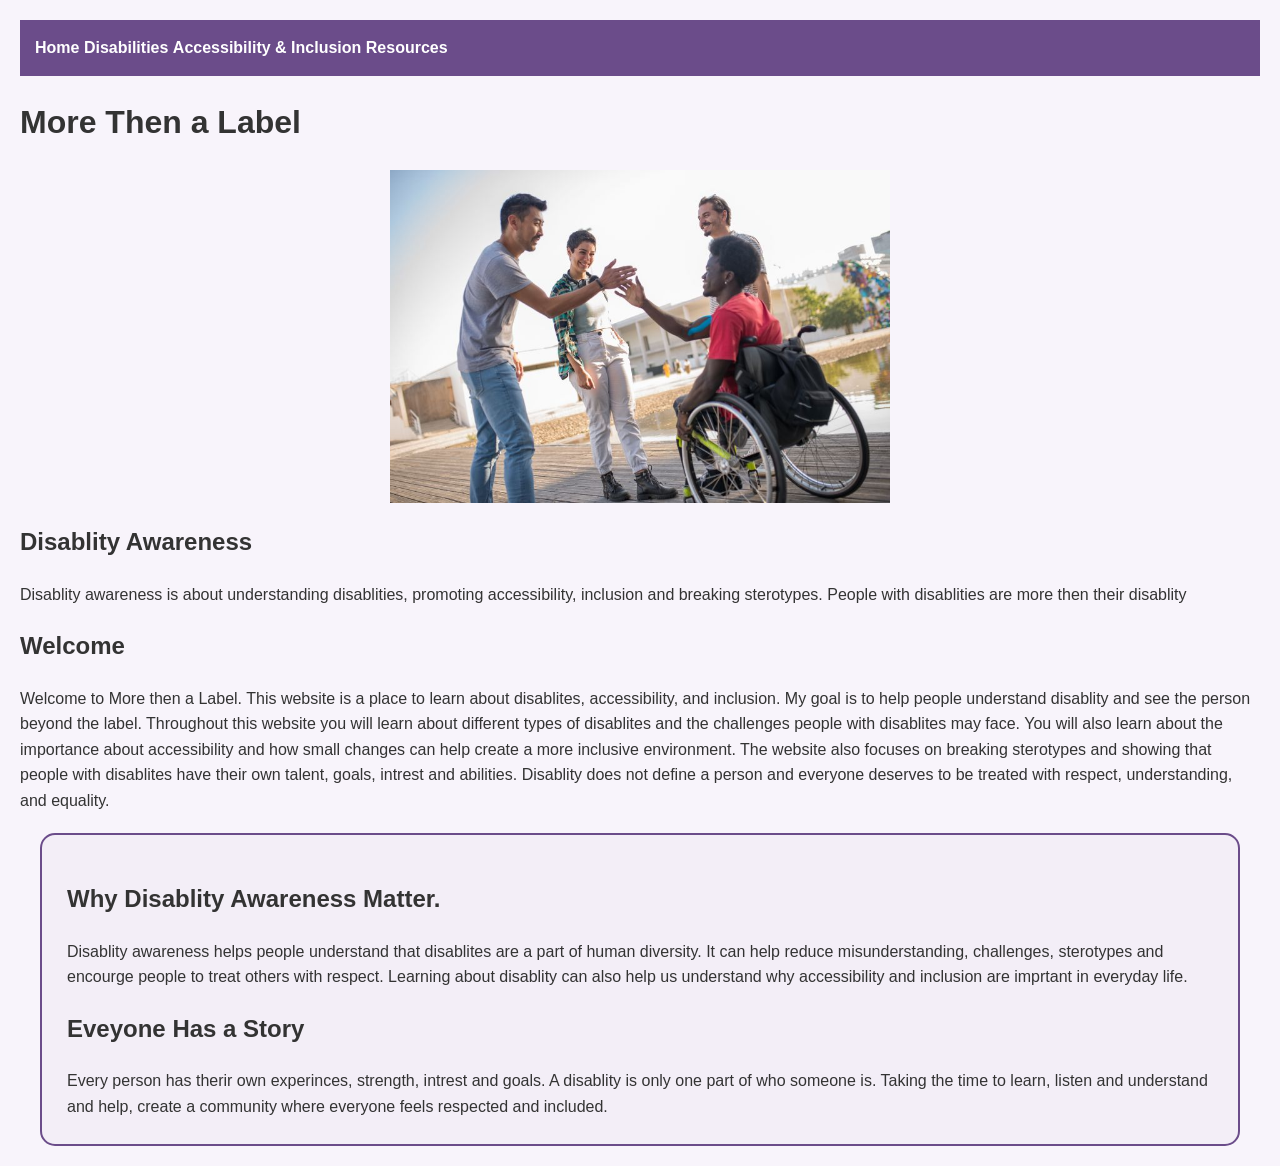
<file: index.html>
<!DOCTYPE html>
<html lang="en">
<head>
  <meta charset="UTF-8">
  <meta name="viewport" content="width=device-width, initial-scale=1.0">
  <title>More Then a Label</title>
  <link rel="stylesheet" href="main.css">
</head>
<body>

    <nav>
      <a href="index.html">Home</a>
      <a href="disabilities.html">Disabilities</a>
      <a href="accessibility.html">Accessibility & Inclusion</a>
      <a href="resources.html">Resources</a>
    </nav>

    <h1>More Then a Label</h1>

<img src="image 1.jpg" alt="group of people gathering around">
<section>
  <h2>Disablity Awareness</h2>
      <p>Disablity awareness is about understanding disablities, promoting accessibility, inclusion and breaking sterotypes. People with disablities are more then their disablity </p>

    <h2>Welcome</h2>
  <p>Welcome to More then a Label. This website is a place to learn about disablites, accessibility, and inclusion. My goal is to help people understand disablity and see the person beyond the label. Throughout this website you will learn about different types of disablites and the challenges people with disablites may face. You will also learn about the importance about accessibility and how small changes can help create a more inclusive environment. The website also focuses on breaking sterotypes and showing that people with disablites have their own talent, goals, intrest and abilities. Disablity does not define a person and everyone deserves to be treated with respect, understanding, and equality.</p>
  </section>
<div>
  <h2>Why Disablity Awareness Matter.</h2>
    <p>Disablity awareness helps people understand that disablites are a part of human diversity. It can help reduce misunderstanding, challenges, sterotypes and encourge people to treat others with respect. Learning about disablity can also help us understand why accessibility and inclusion are imprtant in everyday life.</p>

    <h2> Eveyone Has a Story</h2>
     Every person has therir own experinces, strength, intrest and goals. A disablity is only one part of who someone is. Taking the time to learn, listen and understand and help, create a community where everyone feels respected and included. 
</div>
     
</body>
</html>
</file>
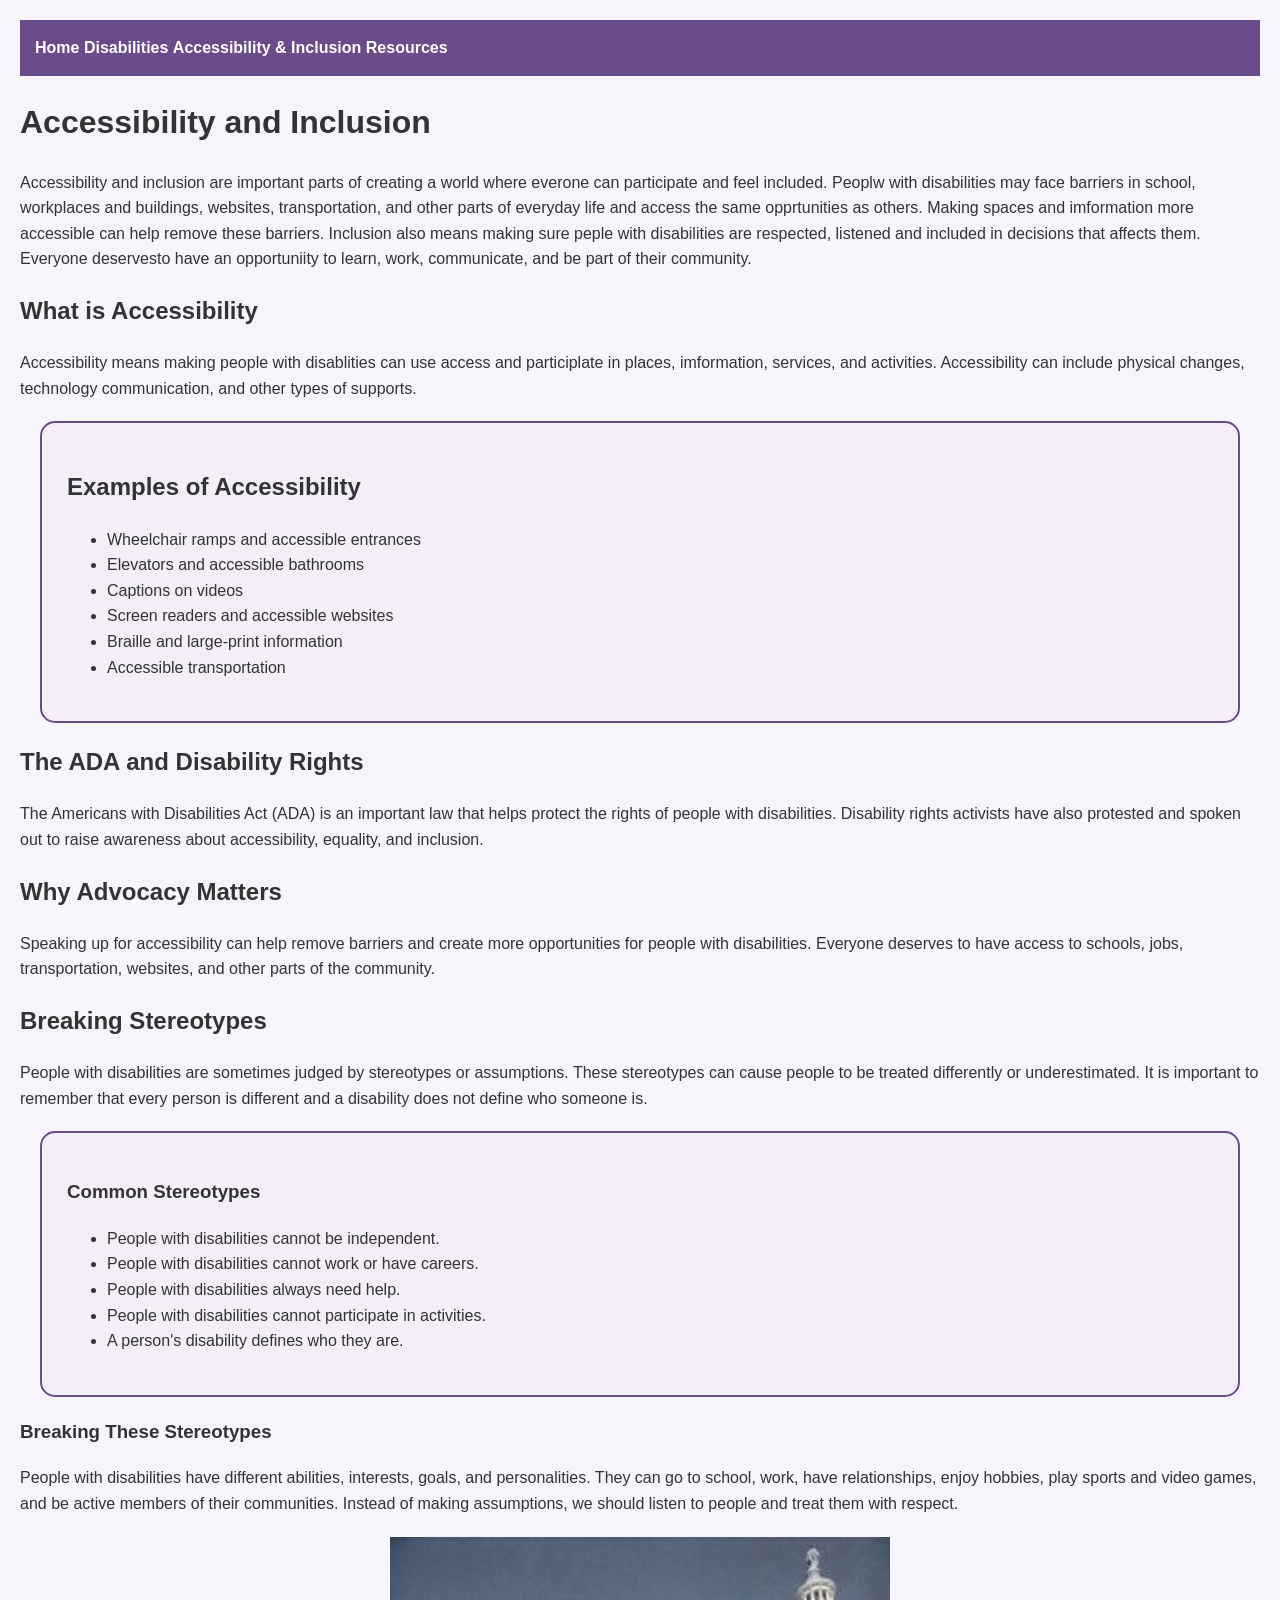
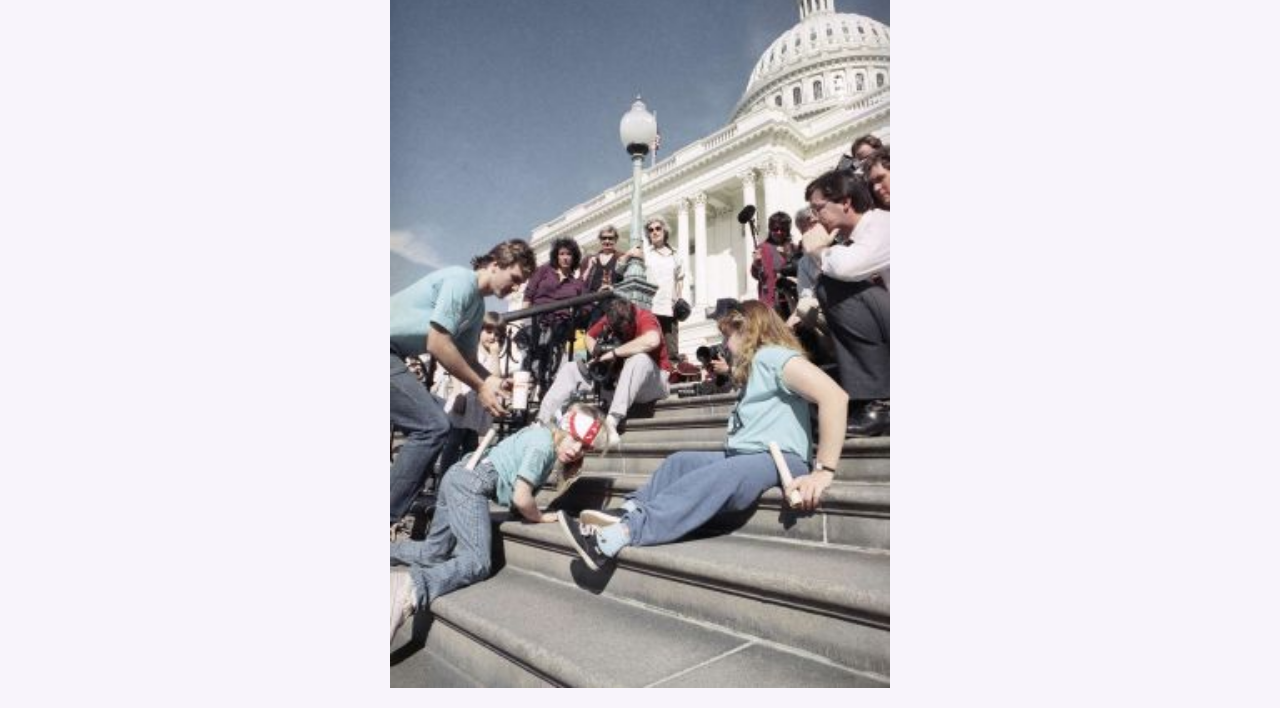
<file: Accessibility.html>
<!DOCTYPE html>
<html lang="en">
<head>
  <meta charset="UTF-8">
  <meta name="viewport" content="width=device-width, initial-scale=1.0">
  <title>Accessibility and Inclusion</title>
  <link rel="stylesheet" href="main.css">
</head>
<body>
  <nav>
      <a href="index.html">Home</a>
      <a href="disabilities.html">Disabilities</a>
      <a href="accessibility.html">Accessibility & Inclusion</a>
      <a href="resources.html">Resources</a>
    </nav>

  <h1>Accessibility and Inclusion</h1>

    <p>Accessibility and inclusion are important parts of creating a world where everone can participate and feel included. Peoplw with disabilities may face barriers in school, workplaces and buildings, websites, transportation, and other parts of everyday life and access the same opprtunities as others. Making spaces and imformation more accessible can help remove these barriers. Inclusion also means making sure peple with disabilities are respected, listened and included in decisions that affects them. Everyone deservesto have an opportuniity to learn, work, communicate, and be part of their community. </p>

    <h2>What is Accessibility</h2>
      <p>Accessibility means making people with disablities can use access and participlate in places, imformation, services, and activities. Accessibility can include physical changes, technology communication, and other types of supports. </p>

<div class="accessibility">
  <h2>Examples of Accessibility</h2>
  
  <ul> <li>Wheelchair ramps and accessible entrances</li> <li>Elevators and accessible bathrooms</li> <li>Captions on videos</li> <li>Screen readers and accessible websites</li> <li>Braille and large-print information</li> <li>Accessible transportation</li> </ul>
</div>

<h2>The ADA and Disability Rights</h2>

<p> The Americans with Disabilities Act (ADA) is an important law that helps protect the rights of people with disabilities. Disability rights activists have also protested and spoken out to raise awareness about accessibility, equality, and inclusion. </p>

<h2>Why Advocacy Matters</h2>

<p> Speaking up for accessibility can help remove barriers and create more opportunities for people with disabilities. Everyone deserves to have access to schools, jobs, transportation, websites, and other parts of the community. </p>

<h2>Breaking Stereotypes</h2>

<p> People with disabilities are sometimes judged by stereotypes or assumptions. These stereotypes can cause people to be treated differently or underestimated. It is important to remember that every person is different and a disability does not define who someone is. </p>

<div class="stereotypes">
  <h3>Common Stereotypes</h3>
  
  <ul> <li>People with disabilities cannot be independent.</li> <li>People with disabilities cannot work or have careers.</li> <li>People with disabilities always need help.</li> <li>People with disabilities cannot participate in activities.</li> <li>A person's disability defines who they are.</li> </ul>
</div>

<h3>Breaking These Stereotypes</h3>

<p> People with disabilities have different abilities, interests, goals, and personalities. They can go to school, work, have relationships, enjoy hobbies, play sports and video games, and be active members of their communities. Instead of making assumptions, we should listen to people and treat them with respect. </p>

<img src="image 3.jpg" alt="">

</body>
</html>
</file>
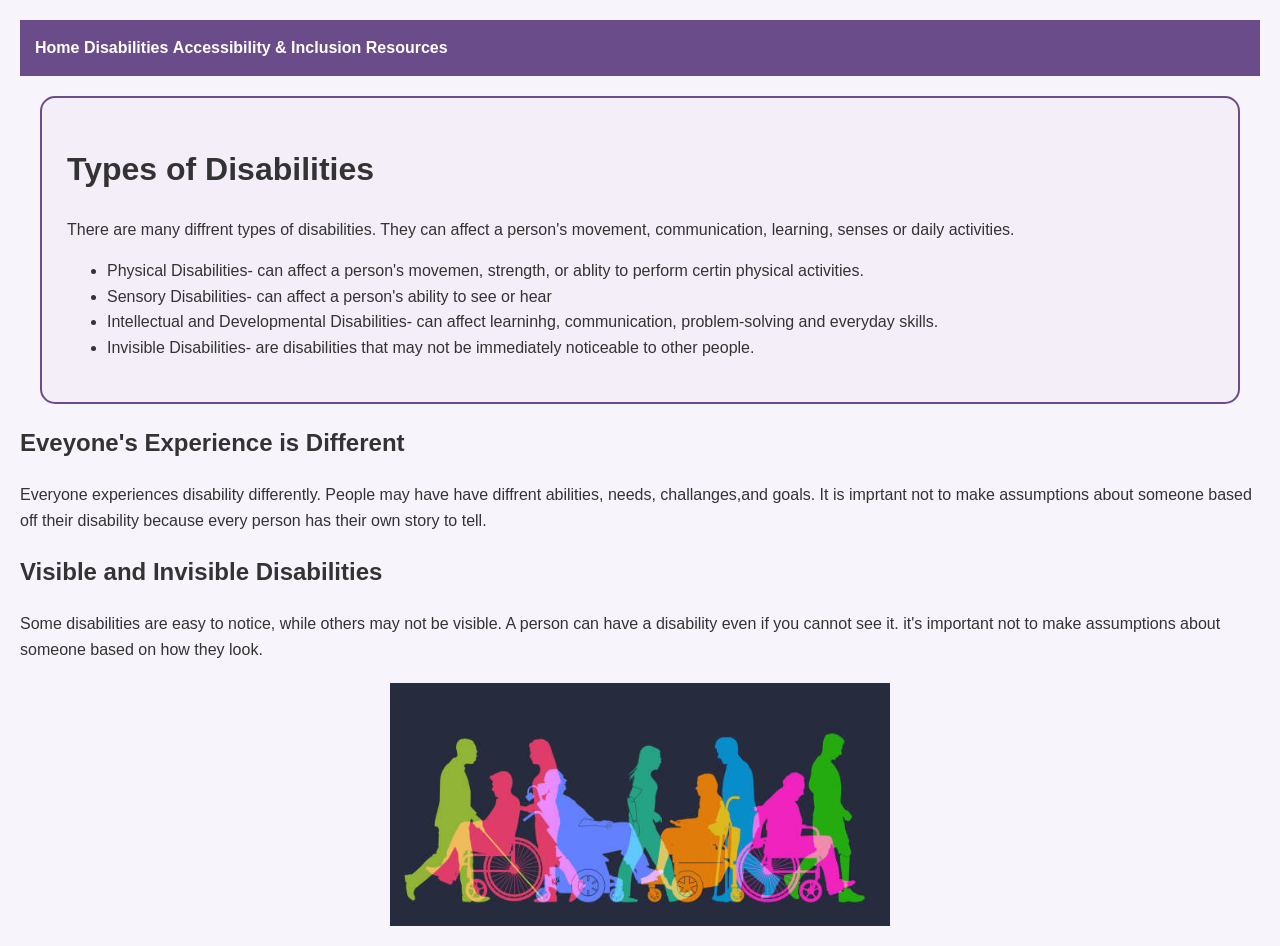
<file: disabilities.html>
<!DOCTYPE html>
<html lang="en">
<head>
  <meta charset="UTF-8">
  <meta name="viewport" content="width=device-width, initial-scale=1.0">
  <title>Document</title>
  <link rel="stylesheet" href="main.css">
</head>
<body>
<nav>
      <a href="index.html">Home</a>
      <a href="disabilities.html">Disabilities</a>
      <a href="accessibility.html">Accessibility & Inclusion</a>
      <a href="resources.html">Resources</a>
    </nav>

    
  <div>
    <h1>Types of Disabilities </h1>
    
    <p>There are many diffrent types of disabilities. They can affect a person's movement, communication, learning, senses or daily activities. </p>
    <ul>
    <li>Physical Disabilities- can affect a person's movemen, strength, or ablity to perform certin physical activities.</li>
    
    <li>Sensory Disabilities- can affect a person's ability to see or hear</li>
    <li>Intellectual and Developmental Disabilities- can affect learninhg, communication, problem-solving and everyday skills.</li>
    
    <li>Invisible Disabilities- are disabilities that may not be immediately noticeable to other people.</li> 
    </ul>
  </div>

<h2> Eveyone's Experience is Different</h2>
   Everyone experiences disability differently. People may have have diffrent abilities, needs, challanges,and goals. It is imprtant not to make assumptions about someone based off their disability because every person has their own story to tell. 

   <h2> Visible and Invisible Disabilities</h2>

  Some disabilities are easy to notice, while others may not be visible. A person can have a disability even if you cannot see it. it's important not to make assumptions about someone based on how they look. 
<img src="image 2.jpg" alt="">
</body>
</html>
</file>
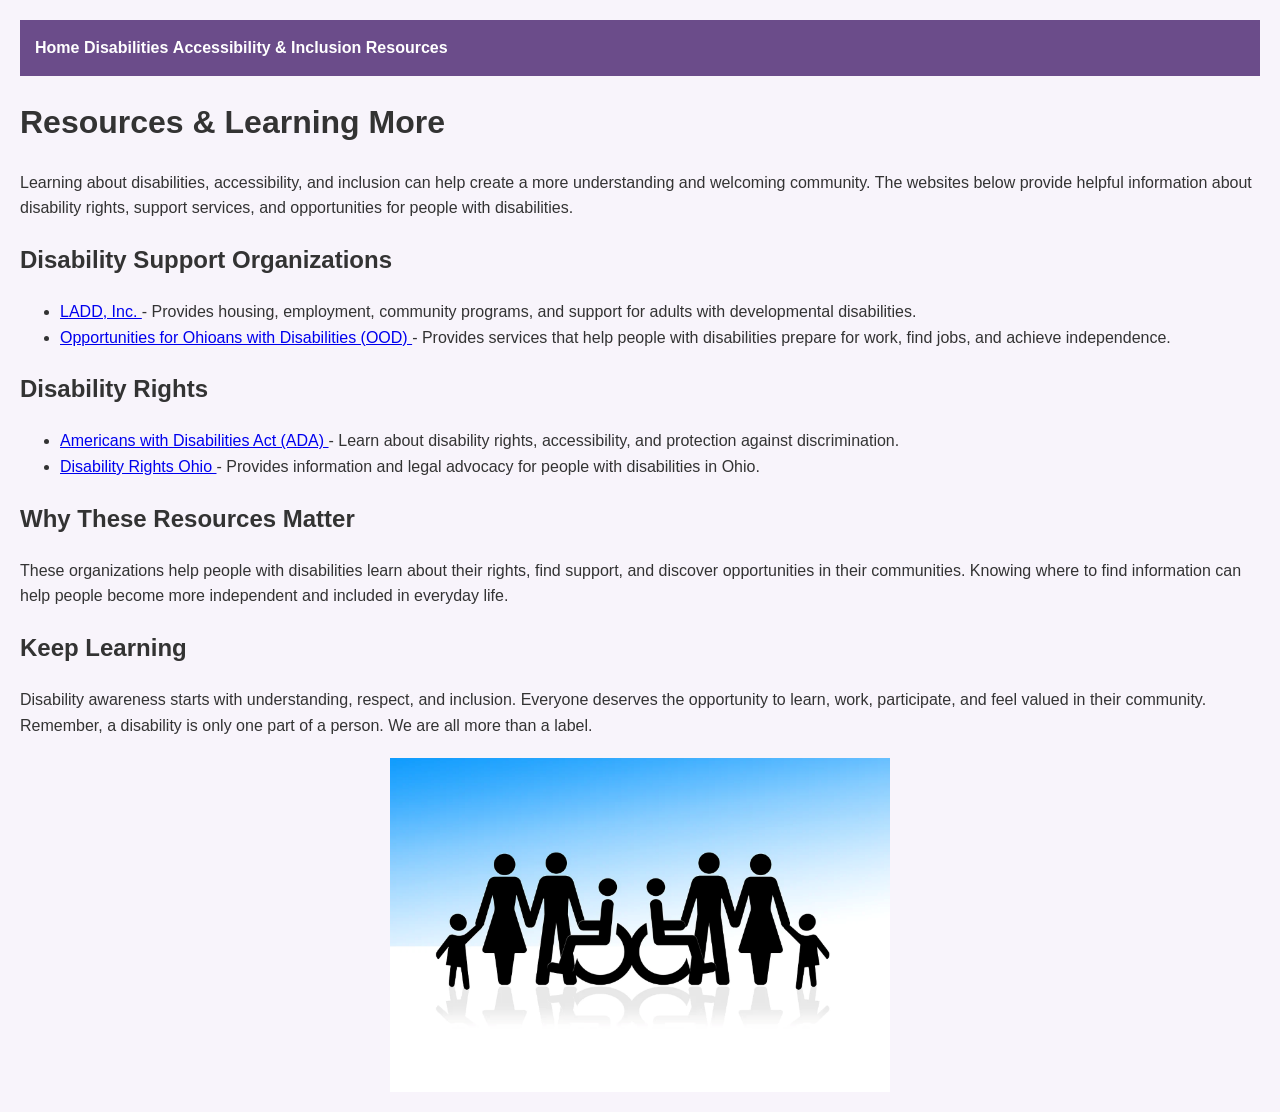
<file: Resources.html>
<!DOCTYPE html>
<html lang="en">
<head>
    <meta charset="UTF-8">
    <meta name="viewport" content="width=device-width, initial-scale=1.0">
    <title>Resources - More Than a Label</title>
    <link rel="stylesheet" href="main.css">
</head>
<body>

  <nav>
      <a href="index.html">Home</a>
      <a href="disabilities.html">Disabilities</a>
      <a href="accessibility.html">Accessibility & Inclusion</a>
      <a href="resources.html">Resources</a>
    </nav>
    <h1>Resources & Learning More</h1>

    <p>
        Learning about disabilities, accessibility, and inclusion can
        help create a more understanding and welcoming community.
        The websites below provide helpful information about disability
        rights, support services, and opportunities for people with
        disabilities.
    </p>

    <h2>Disability Support Organizations</h2>

    <ul>
        <li>
            <a href="https://laddinc.org/" target="_blank">
                LADD, Inc.
            </a>
            - Provides housing, employment, community programs, and
            support for adults with developmental disabilities.
        </li>

        <li>
            <a href="https://ood.ohio.gov/" target="_blank">
                Opportunities for Ohioans with Disabilities (OOD)
            </a>
            - Provides services that help people with disabilities
            prepare for work, find jobs, and achieve independence.
        </li>
    </ul>

    <h2>Disability Rights</h2>

    <ul>
        <li>
            <a href="https://www.ada.gov/" target="_blank">
                Americans with Disabilities Act (ADA)
            </a>
            - Learn about disability rights, accessibility, and
            protection against discrimination.
        </li>

        <li>
            <a href="https://www.disabilityrightsohio.org/" target="_blank">
                Disability Rights Ohio
            </a>
            - Provides information and legal advocacy for people
            with disabilities in Ohio.
        </li>
    </ul>

    <h2>Why These Resources Matter</h2>

    <p>
        These organizations help people with disabilities learn
        about their rights, find support, and discover opportunities
        in their communities. Knowing where to find information can
        help people become more independent and included in everyday life.
    </p>

    <h2>Keep Learning</h2>

    <p>
        Disability awareness starts with understanding, respect,
        and inclusion. Everyone deserves the opportunity to learn,
        work, participate, and feel valued in their community.
        Remember, a disability is only one part of a person.
        We are all more than a label.
    </p>

    <img src="image 4.png" alt="">
</body>
</html>
</file>
<file: main.css>
body {
  font-family: Arial, Helvetica, sans-serif;
  margin:20px;
  padding: 0;
  background-color: #f8f4fb;
  color: #333333;
line-height: 1.6;
}

nav {
  background-color: #6b4c8a;
  padding: 15px;
}

nav ul {
 display: flex;
justify-content: space-evenly;
align-items: center;
list-style: none;
margin: 0;
padding: 15px;
 
}

nav a {
  color: white;
  text-decoration: none;
  font-weight: bold;
}

img {
  max-width: 500px;
  width: 100%;
  height: auto;
  display: block;
  margin: 20px auto;
}

header {
  text-align: center;
  padding: 40px 20px;
}

div {
  background-color: #f3eef7;
  padding: 25px;
  border-radius: 15px;
  border: 2px solid #6b4c8a;
margin: 20px;
}

.sterotype {
  background-color: #f3eef7;
  padding: 25px;
  border-radius: 15px;
  border: 2px solid #6b4c8a;

}

.accessiblity {
  background-color: #f3eef7;
  padding: 25px;
  border-radius: 15px;
  border: 2px solid #6b4c8a;

}

main{
max-width: 1000px;
margin: 0 a;
padding: 20px 40px;
}
</file>
